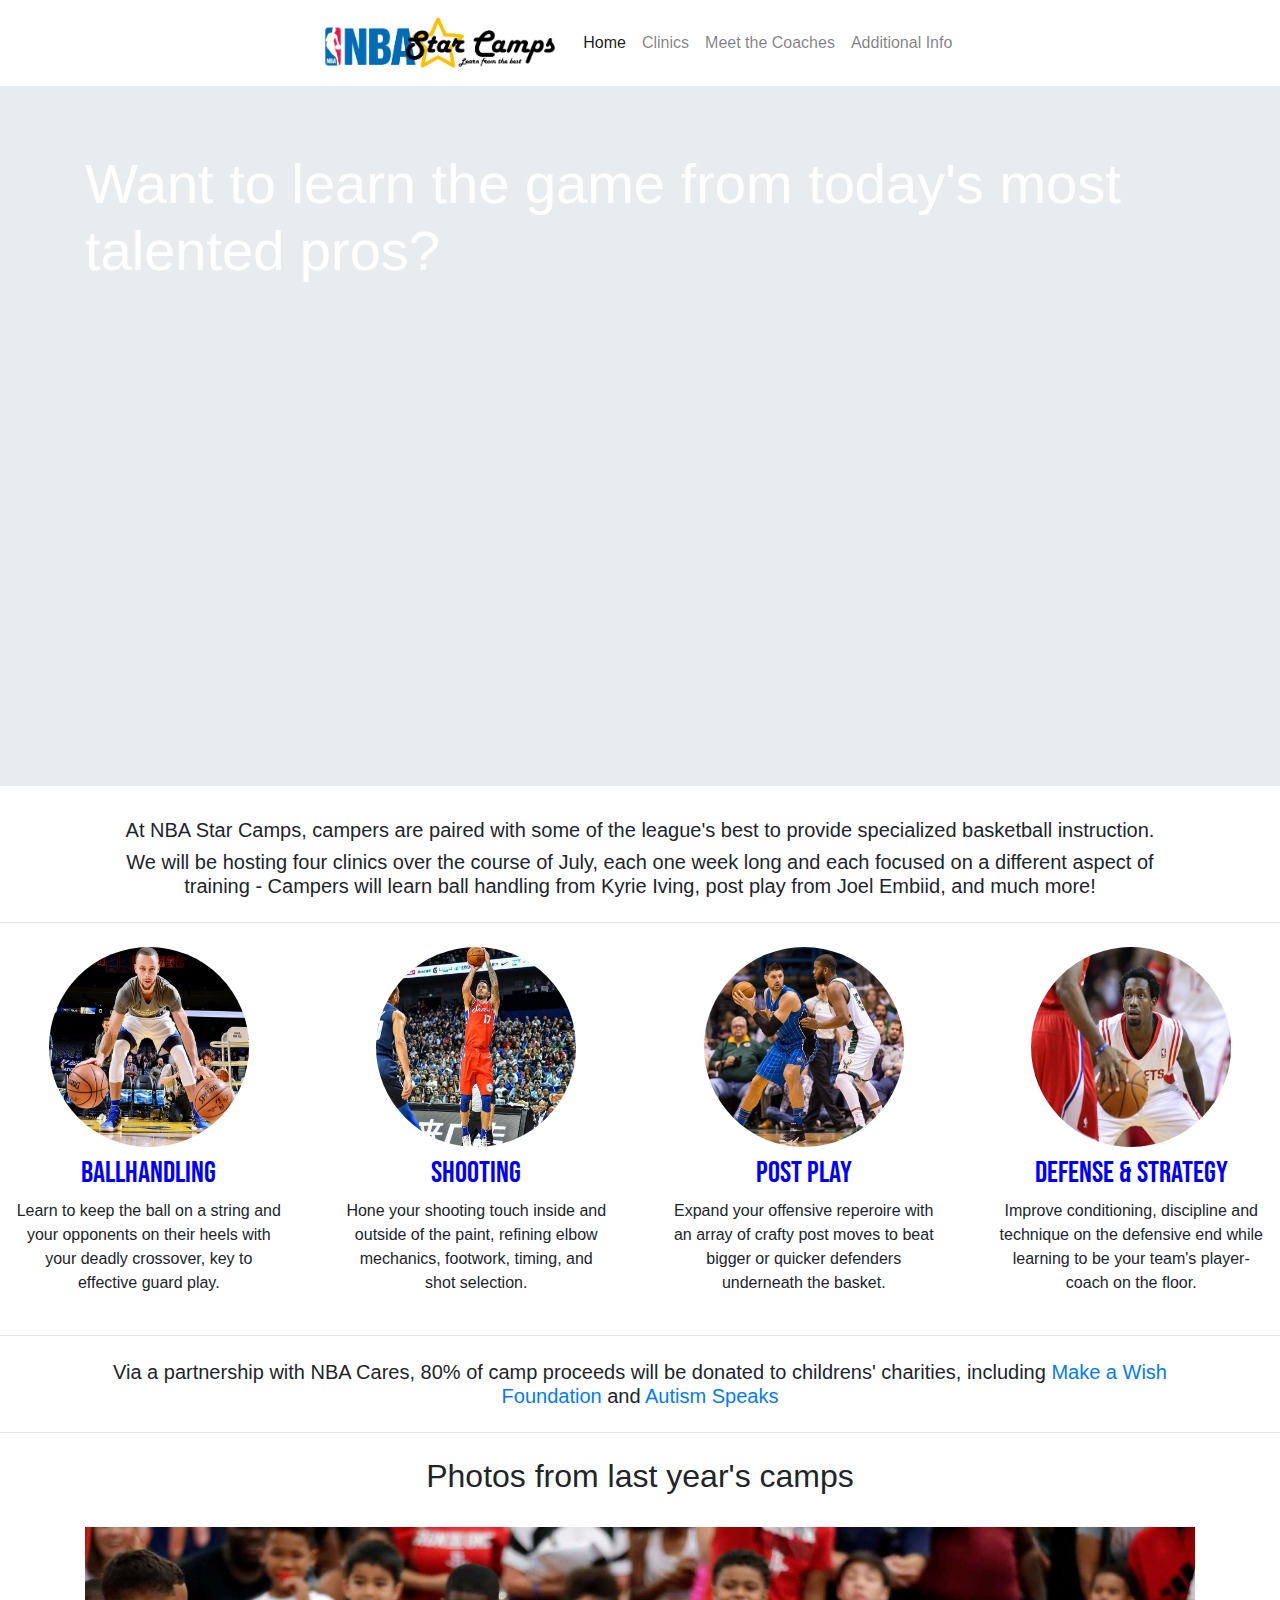
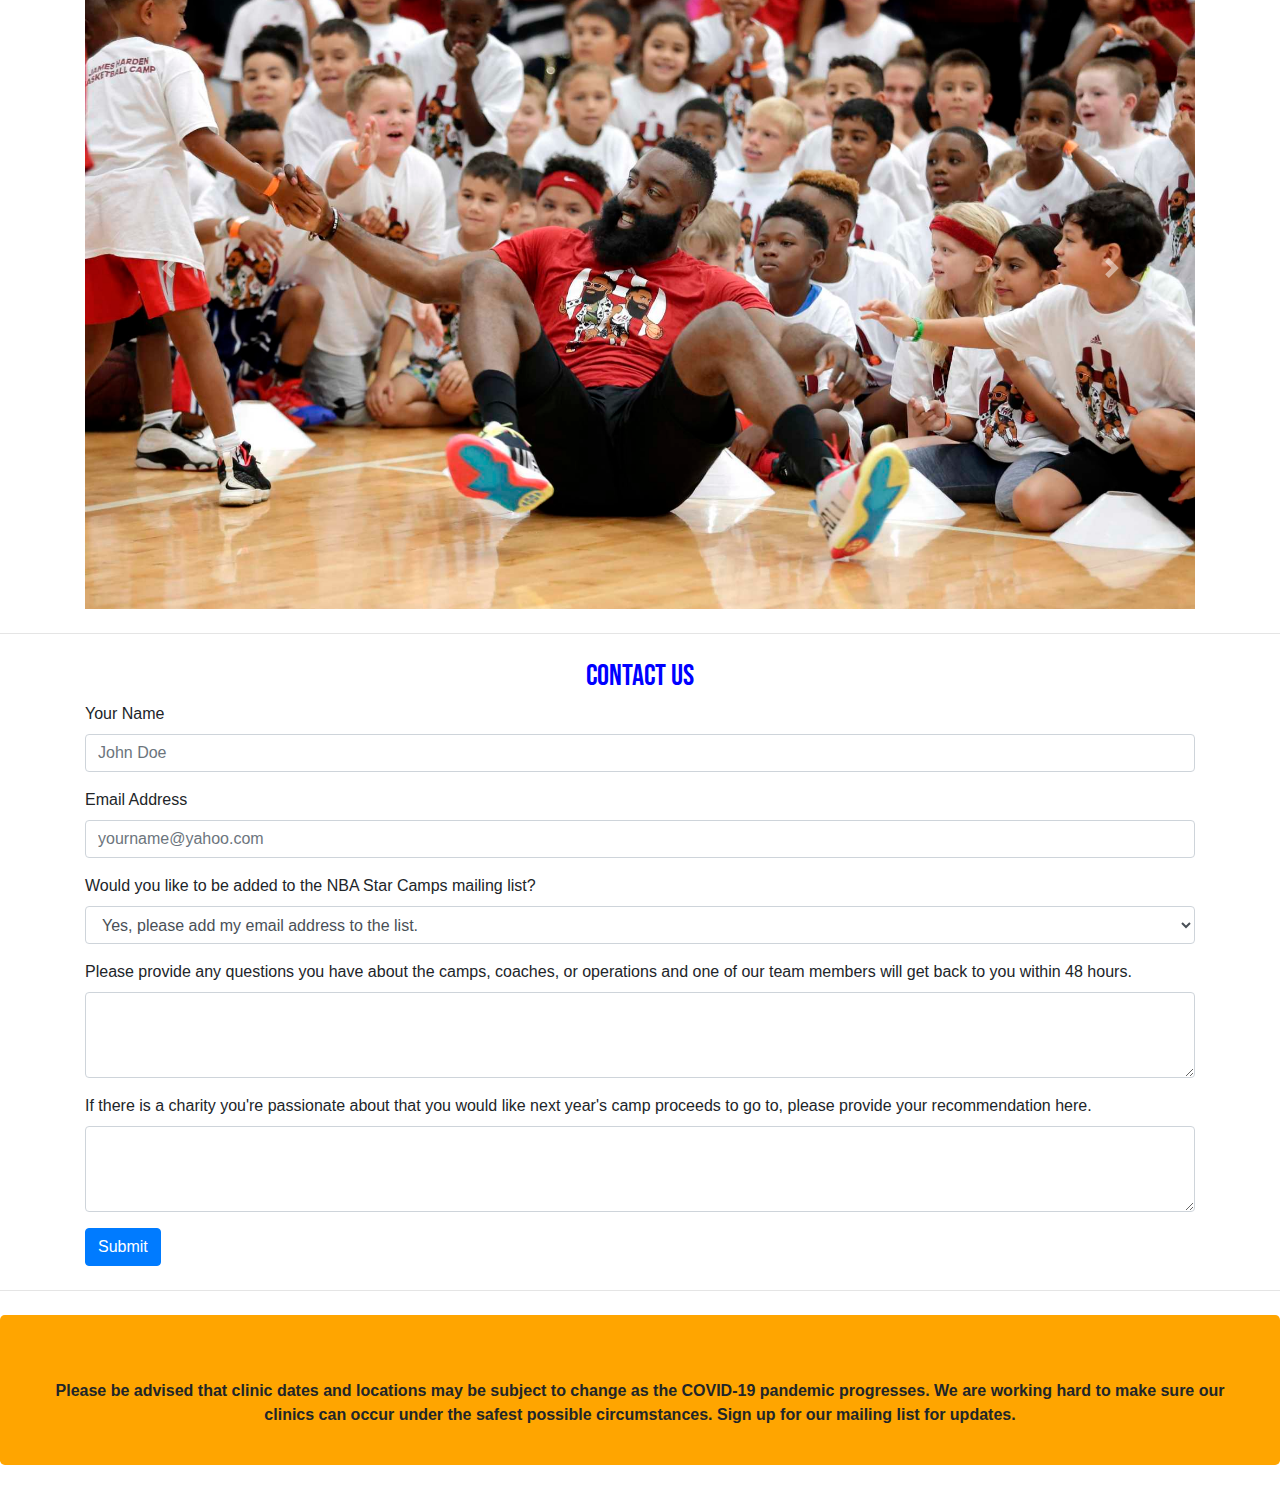
<file: index.html>
<!DOCTYPE html>
<html lang="en">
<head>
    <meta charset="UTF-8">
    <meta name="viewport" content="width=device-width, initial-scale=1.0">
    <title>NBA Star Camps Homepage</title>
    <link href="https://fonts.googleapis.com/css?family=Raleway|Roboto+Slab|Permanent+Marker&display=swap" rel="stylesheet">
    <link href="https://fonts.googleapis.com/css2?family=Pacifico&display=swap" rel="stylesheet">
    <link href="https://fonts.googleapis.com/css2?family=Bebas+Neue&display=swap" rel="stylesheet">
    <link rel="stylesheet" href="https://use.fontawesome.com/releases/v5.6.3/css/all.css" integrity="sha384-UHRtZLI+pbxtHCWp1t77Bi1L4ZtiqrqD80Kn4Z8NTSRyMA2Fd33n5dQ8lWUE00s/" crossorigin="anonymous">
    <link rel="stylesheet" href="https://stackpath.bootstrapcdn.com/bootstrap/4.4.1/css/bootstrap.min.css" integrity="sha384-Vkoo8x4CGsO3+Hhxv8T/Q5PaXtkKtu6ug5TOeNV6gBiFeWPGFN9MuhOf23Q9Ifjh" crossorigin="anonymous">
    <link rel="stylesheet" href="styles.css">
</head>
<body>
  
  <nav class="navbar navbar-expand-lg navbar-light">
    <ul class="navbar-nav mx-auto">
    <a class="navbar-brand" href="#">
      <img src="NBA Star Camp logo.JPG" height=60 class="d-inline-block align-middle">
    </a>
    <button class="navbar-toggler" type="button" data-toggle="collapse" data-target="#navbarSupportedContent" aria-controls="navbarSupportedContent" aria-expanded="false" aria-label="Toggle navigation">
      <span class="navbar-toggler-icon"></span>
    </button>
  
    <div class="collapse navbar-collapse" id="navbarSupportedContent">
      <ul class="navbar-nav mr-auto">
        <li class="nav-item active">
          <a class="nav-link" href="index.html"> Home <span class="sr-only">(current)</span></a>
        </li>
        <li class="nav-item">
          <a class="nav-link" href="clinics.html">Clinics</a>
        </li>
        <li class="nav-item">
          <a class="nav-link" href="coaches.html">Meet the Coaches</a>
        </li>
        <li class="nav-item">
          <a class="nav-link" href="AddtInfo.html">Additional Info</a>
        </li>
      </ul>
    </nav>
</div>

<div class="jumbotron jumbotron-fluid">
  <div class="container">
    <h1 class="display-4"> Want to learn the game from today's most talented pros?</h1>
  </div>
</div> 
</div>

<div class="container">
  <div class="col text-center">
    <h2 class="lead">At NBA Star Camps, campers are paired with some of the league's best to provide <strong>specialized basketball instruction.</strong></h2>
    <h2 class="lead">We will be hosting <strong>four clinics</strong> over the course of July, each one week long and each focused on a different aspect of training - Campers will learn ball handling from <strong>Kyrie Iving</strong>, post play from <strong>Joel Embiid</strong>, and much more! </h2>
  </div>
</div>

<hr class="my-4">

<div class="row mt-3">
  
  <div class="col-sm-3 text-center">
    <div class="container">
      <img src="Dribbling curry 2 square.jpg" height=200 width=200 class="rounded-circle" alt="Ballhandling">
    <h1><i class="hoopskills"></i></h1>
    <h5>Ballhandling</h5>
    <p>Learn to keep the ball on a string and your opponents on their heels with your deadly crossover, key to effective guard play.</p>
  </div>
</div>
  <div class="col-sm-3 text-center">
    <div class="container">
      <img src="Shooting JJ square.jpg" height=200 width=200 class="rounded-circle" alt="Shooting" >
    <h1><i class="hoopskills"></i></h1>
    <h5>Shooting</h5>
    <p>Hone your shooting touch inside and outside of the paint, refining elbow mechanics, footwork, timing, and shot selection.</p>
  </div>
</div>
  <div class="col-sm-3 text-center">
    <div class="container">
      <img src="Postplay Vucevic square.jpg" height=200 width=200 class="rounded-circle" alt="Postplay" >
    <h1><i class="hoopskills"></i></h1>
    <h5>Post Play</h5>
    <p>Expand your offensive reperoire with an array of crafty post moves to beat bigger or quicker defenders underneath the basket.</p>
  </div>
</div>
  <div class="col-sm-3 text-center">
    <div class="container">
      <img src="Defense PatBev square.jpg" height=200 width=200 class="rounded-circle" alt="Defense" >
    <h1><i class="hoopskills"></i></h1>
    <h5>Defense & Strategy</h5>
    <p>Improve conditioning, discipline and technique on the defensive end while learning to be your team's player-coach on the floor.</p>
  </div> 
</div>
</div>
</div>
</div>

<hr class="my-4">

<div class="container">
  <div class="col text-center">
    <h2 class="lead">Via a partnership with <strong>NBA Cares</strong>, 80% of camp proceeds will be donated to childrens' charities, including <a href="https://wish.org/">Make a Wish Foundation</a> and <a href="https://www.autismspeaks.org/">Autism Speaks</a></h2>
  </div>
</div>

<hr class="my-4">

<div class="container">
  <div class="row">
    <div class="col text-center">
      <h2>Photos from last year's camps</h2>
    </div>
  </div>
  <!-- The dreaded carousel -->
  <div id="carouselExampleControls" class="carousel slide mt-4" data-ride="carousel">
    <div class="carousel-inner">
      <div class="carousel-item active">
        <img src="Carousel 2.jpg" class="img-fluid" alt="Harden">
      </div>
      <div class="carousel-item">
        <img src="Carousel 3.jpg" class="img-fluid" alt="Patbev">
      </div>
      <div class="carousel-item">
        <img src="Carousel 4.jpeg" class="img-fluid" alt="Russ">
      </div>
      <div class="carousel-item">
        <img src="Carousel 5.jpg" class="img-fluid" alt="Lebron">
      </div>
      <div class="carousel-item">
        <img src="carousel 6.jpg" class="img-fluid" alt="Durant">
      </div>
      <div class="carousel-item">
        <img src="Carousel 7.jpg" class="img-fluid" alt="Lopez">
      </div>
    </div>
    <a class="carousel-control-prev" href="#carouselExampleControls" role="button" data-slide="prev">
      <span class="carousel-control-prev-icon" aria-hidden="true"></span>
      <span class="sr-only">Previous</span>
    </a>
    <a class="carousel-control-next" href="#carouselExampleControls" role="button" data-slide="next">
      <span class="carousel-control-next-icon" aria-hidden="true"></span>
      <span class="sr-only">Next</span>
    </a>
  </div>
</div>

<hr class="my-4">

<div class="container">
<h5>Contact Us</h5>

    <form netlify>
      <div class="form-group">
        <label for="yourname">Your Name</label>
        <input type="text" class="form-control" id="name" name="name" placeholder="John Doe">
      </div>
      <div class="form-group">
        <label for="emailaddress">Email Address</label>
        <input type="email" class="form-control" id="emailaddress" name="emailaddress" placeholder="yourname@yahoo.com">
      </div>
      <div class="form-group">
        <label for="contactme">Would you like to be added to the NBA Star Camps mailing list?</label>
        <select class="form-control" id="contactme">
          <option>Yes, please add my email address to the list.</option>
          <option>No, I'd prefer not to be contacted.</option>
        </select>
      </div>
      <div class="form-group">
        <label for="questions">Please provide any questions you have about the camps, coaches, or operations and one of our team members will get back to you within 48 hours.</label>
        <textarea class="form-control" id="questions" rows="3"></textarea>
      </div>
      <div class="form-group">
        <label for="charities">If there is a charity you're passionate about that you would like next year's camp proceeds to go to, please provide your recommendation here.</label>
        <textarea class="form-control" id="charities" rows="3"></textarea>
      </div>
      <button type="submit" class="btn btn-primary">Submit</button>
    </form>
    </div>

<hr class="my-4">
  <div class="jumbotron jumbotron1">
    <p> <strong>Please be advised that clinic dates and locations may be subject to change as the COVID-19 pandemic progresses. We are working hard to make sure our clinics can occur under the safest possible circumstances. Sign up for our mailing list for updates.</strong></p>
  </div>


<!-- Optional JavaScript -->
    <!-- jQuery first, then Popper.js, then Bootstrap JS -->
    <script src="https://code.jquery.com/jquery-3.4.1.slim.min.js" integrity="sha384-J6qa4849blE2+poT4WnyKhv5vZF5SrPo0iEjwBvKU7imGFAV0wwj1yYfoRSJoZ+n" crossorigin="anonymous"></script>
    <script src="https://cdn.jsdelivr.net/npm/popper.js@1.16.0/dist/umd/popper.min.js" integrity="sha384-Q6E9RHvbIyZFJoft+2mJbHaEWldlvI9IOYy5n3zV9zzTtmI3UksdQRVvoxMfooAo" crossorigin="anonymous"></script>
    <script src="https://stackpath.bootstrapcdn.com/bootstrap/4.4.1/js/bootstrap.min.js" integrity="sha384-wfSDF2E50Y2D1uUdj0O3uMBJnjuUD4Ih7YwaYd1iqfktj0Uod8GCExl3Og8ifwB6" crossorigin="anonymous"></script>


</body>
</html>
</file>
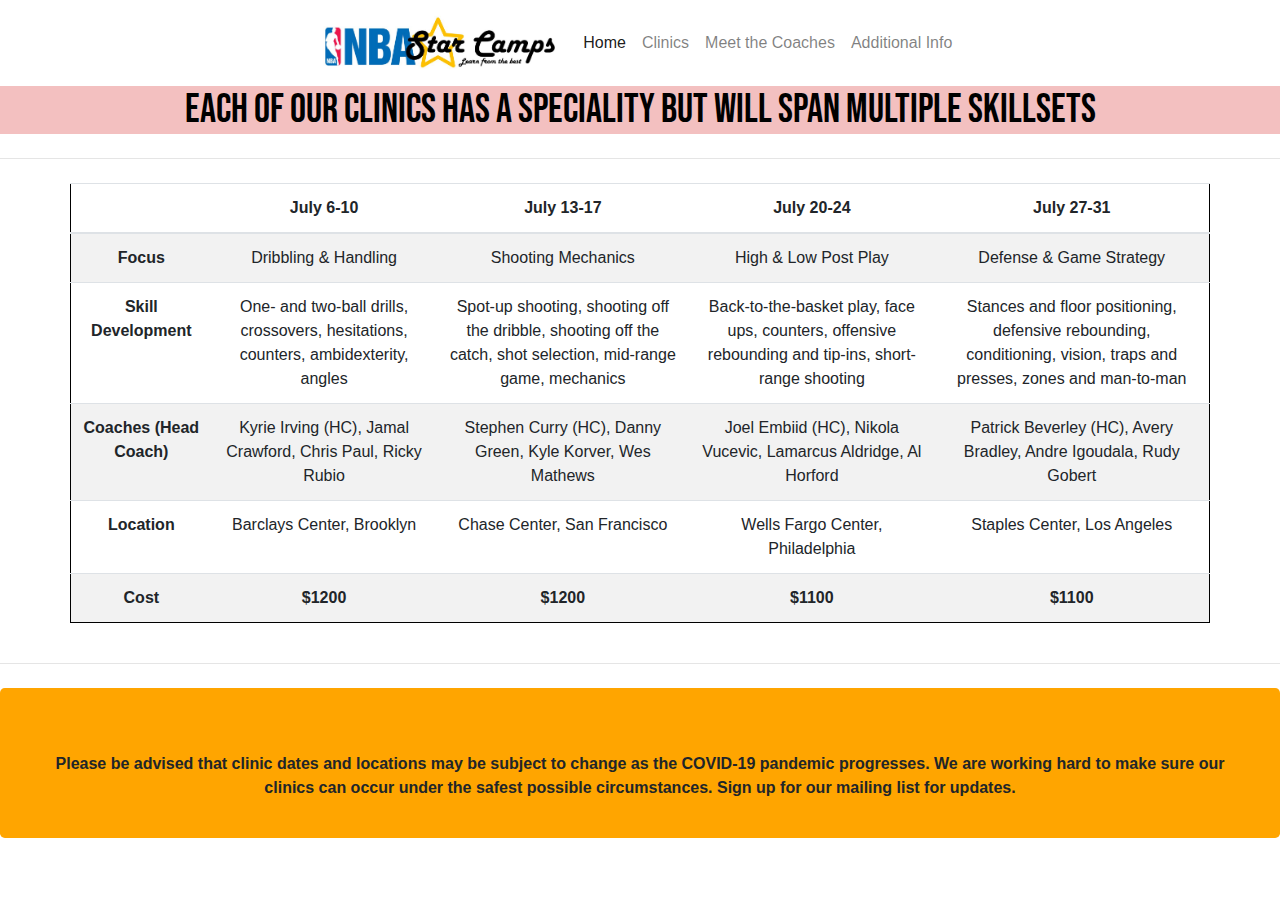
<file: clinics.html>
<!DOCTYPE html>
<html lang="en">
<head>
    <meta charset="UTF-8">
    <meta name="viewport" content="width=device-width, initial-scale=1.0">
    <title>Clinics</title>
    <link href="https://fonts.googleapis.com/css?family=Raleway|Roboto+Slab|Permanent+Marker&display=swap" rel="stylesheet">
    <link href="https://fonts.googleapis.com/css2?family=Pacifico&display=swap" rel="stylesheet">
    <link href="https://fonts.googleapis.com/css2?family=Bebas+Neue&display=swap" rel="stylesheet">
    <link rel="stylesheet" href="https://use.fontawesome.com/releases/v5.6.3/css/all.css" integrity="sha384-UHRtZLI+pbxtHCWp1t77Bi1L4ZtiqrqD80Kn4Z8NTSRyMA2Fd33n5dQ8lWUE00s/" crossorigin="anonymous">
    <link rel="stylesheet" href="https://stackpath.bootstrapcdn.com/bootstrap/4.4.1/css/bootstrap.min.css" integrity="sha384-Vkoo8x4CGsO3+Hhxv8T/Q5PaXtkKtu6ug5TOeNV6gBiFeWPGFN9MuhOf23Q9Ifjh" crossorigin="anonymous">
    <link rel="stylesheet" href="styles.css">
</head>
<body>
  
  <nav class="navbar navbar-expand-lg navbar-light">
    <ul class="navbar-nav mx-auto">
    <a class="navbar-brand" href="#">
      <img src="NBA Star Camp logo.JPG" height=60 class="d-inline-block align-middle">
    </a>
    <button class="navbar-toggler" type="button" data-toggle="collapse" data-target="#navbarSupportedContent" aria-controls="navbarSupportedContent" aria-expanded="false" aria-label="Toggle navigation">
      <span class="navbar-toggler-icon"></span>
    </button>
  
    <div class="collapse navbar-collapse" id="navbarSupportedContent">
      <ul class="navbar-nav mr-auto">
        <li class="nav-item active">
          <a class="nav-link" href="index.html"> Home <span class="sr-only">(current)</span></a>
        </li>
        <li class="nav-item">
          <a class="nav-link" href="clinics.html">Clinics</a>
        </li>
        <li class="nav-item">
          <a class="nav-link" href="coaches.html">Meet the Coaches</a>
        </li>
        <li class="nav-item">
          <a class="nav-link" href="AddtInfo.html">Additional Info</a>
        </li>
      </ul>
    </nav>
</div>

<h6>Each of Our Clinics Has a Speciality but Will Span Multiple Skillsets</h6>

<hr class="my-4">

<div class="clinics">
  <div class="container">
    <div class="row">
        <table class="table table-striped table-hover">
          <thead>
            <tr>
              <th></th>
              <th>July 6-10</th>
              <th>July 13-17</th>
              <th>July 20-24</th>
              <th>July 27-31</th>
            </tr>
          </thead>
          <tbody>
            <tr>
              <th>Focus</th>
              <td>Dribbling & Handling</td>
              <td>Shooting Mechanics</td>
              <td>High & Low Post Play</td>
              <td>Defense & Game Strategy</td>
            </tr>
            <tr>
              <th>Skill Development</th>
              <td>One- and two-ball drills, crossovers, hesitations, counters, ambidexterity, angles</td>
              <td>Spot-up shooting, shooting off the dribble, shooting off the catch, shot selection, mid-range game, mechanics</td>
              <td>Back-to-the-basket play, face ups, counters, offensive rebounding and tip-ins, short-range shooting</td>
              <td>Stances and floor positioning, defensive rebounding, conditioning, vision, traps and presses, zones and man-to-man</td>
            </tr>
            <tr>
              <th>Coaches (Head Coach)</th>
              <td>Kyrie Irving (HC), Jamal Crawford, Chris Paul, Ricky Rubio</td>
              <td>Stephen Curry (HC), Danny Green, Kyle Korver, Wes Mathews</td>
              <td>Joel Embiid (HC), Nikola Vucevic, Lamarcus Aldridge, Al Horford</td>
              <td>Patrick Beverley (HC), Avery Bradley, Andre Igoudala, Rudy Gobert</td>
            </tr>
            <tr>
              <th>Location</th>
              <td>Barclays Center, Brooklyn</td>
              <td>Chase Center, San Francisco</td>
              <td>Wells Fargo Center, Philadelphia</td>
              <td>Staples Center, Los Angeles</td>
            </tr>
            <tr>
              <th>Cost</th>
              <td><strong>$1200</strong></td>
              <td><strong>$1200</strong></td>
              <td><strong>$1100</strong></td>
              <td><strong>$1100</strong></td>
            </tr>
            </tr>
          </tbody>
        </table>
      </div>
    </div>
  </div>
</div>
</div> 
</div>

<hr class="my-4">
  <div class="jumbotron jumbotron1">
    <p> <strong>Please be advised that clinic dates and locations may be subject to change as the COVID-19 pandemic progresses. We are working hard to make sure our clinics can occur under the safest possible circumstances. Sign up for our mailing list for updates.</strong></p>
  </div>

</body>
</html>
</file>
<file: styles.css>
.jumbotron-fluid {
    background-attachment: fixed;
    background-image: url(https://www.nba.com/blazers/sites/blazers/files/20190627_ely_0647.jpg);
    background-repeat: no-repeat;
    background-size: cover;
    min-height: 700px;
  
}

.jumbotron1 {
    background-color: orange;
    max-height: 150px;
    min-height: 150px;
    text-align: center;
    background-repeat: no-repeat;
    background-size: cover;
    background-image: url(https://www.ucf.edu/news/files/2020/04/ucf-covid-19-testing-center.jpg)
}

.navbar {
    background-color: white;
  }

h1 {
    font-size: 60px;
    color: white;
}

h4 {
    font-size: 18px;
    color: rgb(29, 20, 109);
}

h5 {
    font-size: 30px;
    color: blue;
    font-family: 'Bebas Neue', cursive;
    text-align: center;
}

h6 {
    font-size: 40px;
    color:black;
    font-family: 'Bebas Neue', cursive;
    background-color: rgb(243, 192, 192);
    text-align: center !important;
}

h3 {
    font-size: 40px;
    color:black;
    font-family: 'Bebas Neue', cursive;
    background-color: lightblue;
    text-align: center !important;
}

.clinics {
    padding: 0px !important;
    text-align: center !important;
  }

.table {
    border: 1px solid black;
}

.coachlist {
    padding-left: 2%;
}

.col-sm-3 {
    font-family: 'Lucida Sans', 'Lucida Sans Regular', 'Lucida Grande', 'Lucida Sans Unicode', Geneva, Verdana, sans-serif;
}

.button {
    background-color: blue !important;
    border: none;
    color: white;
    padding: 15px 32px;
    text-align: center;
    text-decoration: none;
    display: inline-block;
    font-size: 16px;
}
</file>
